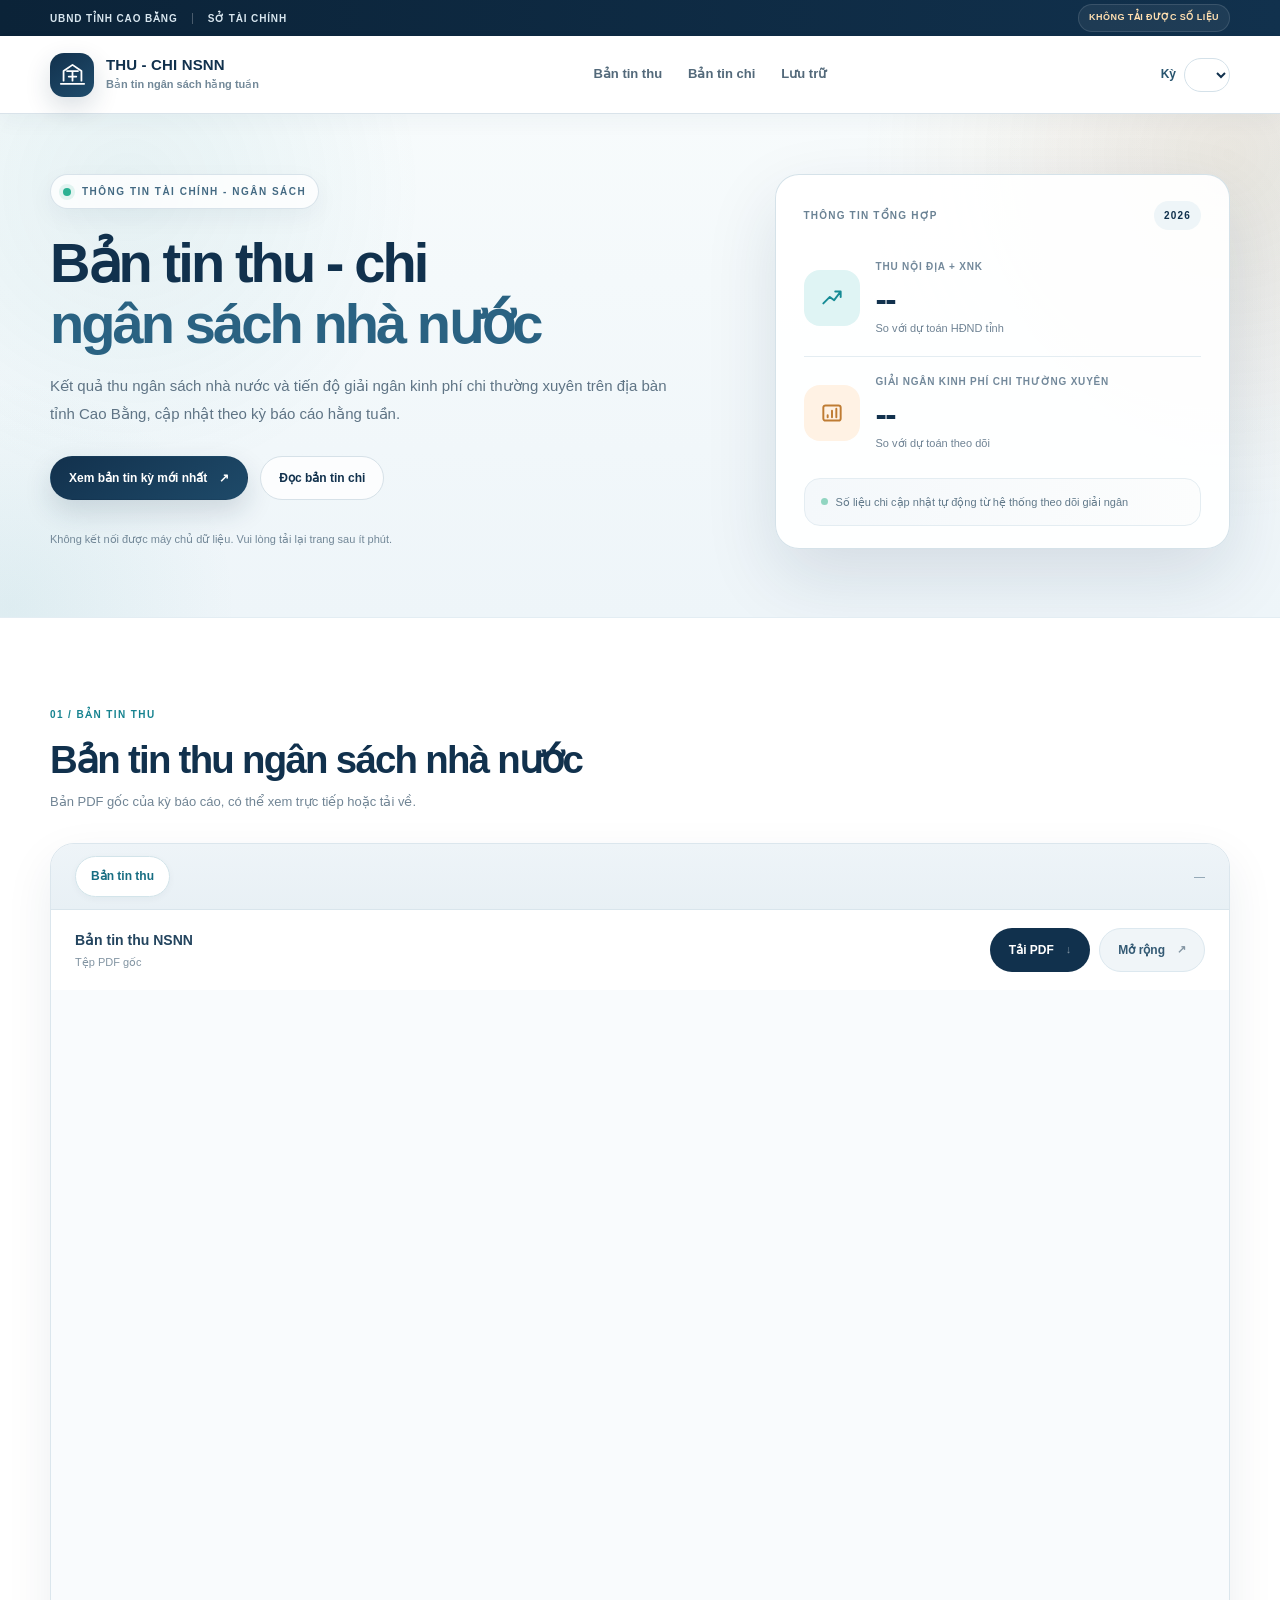
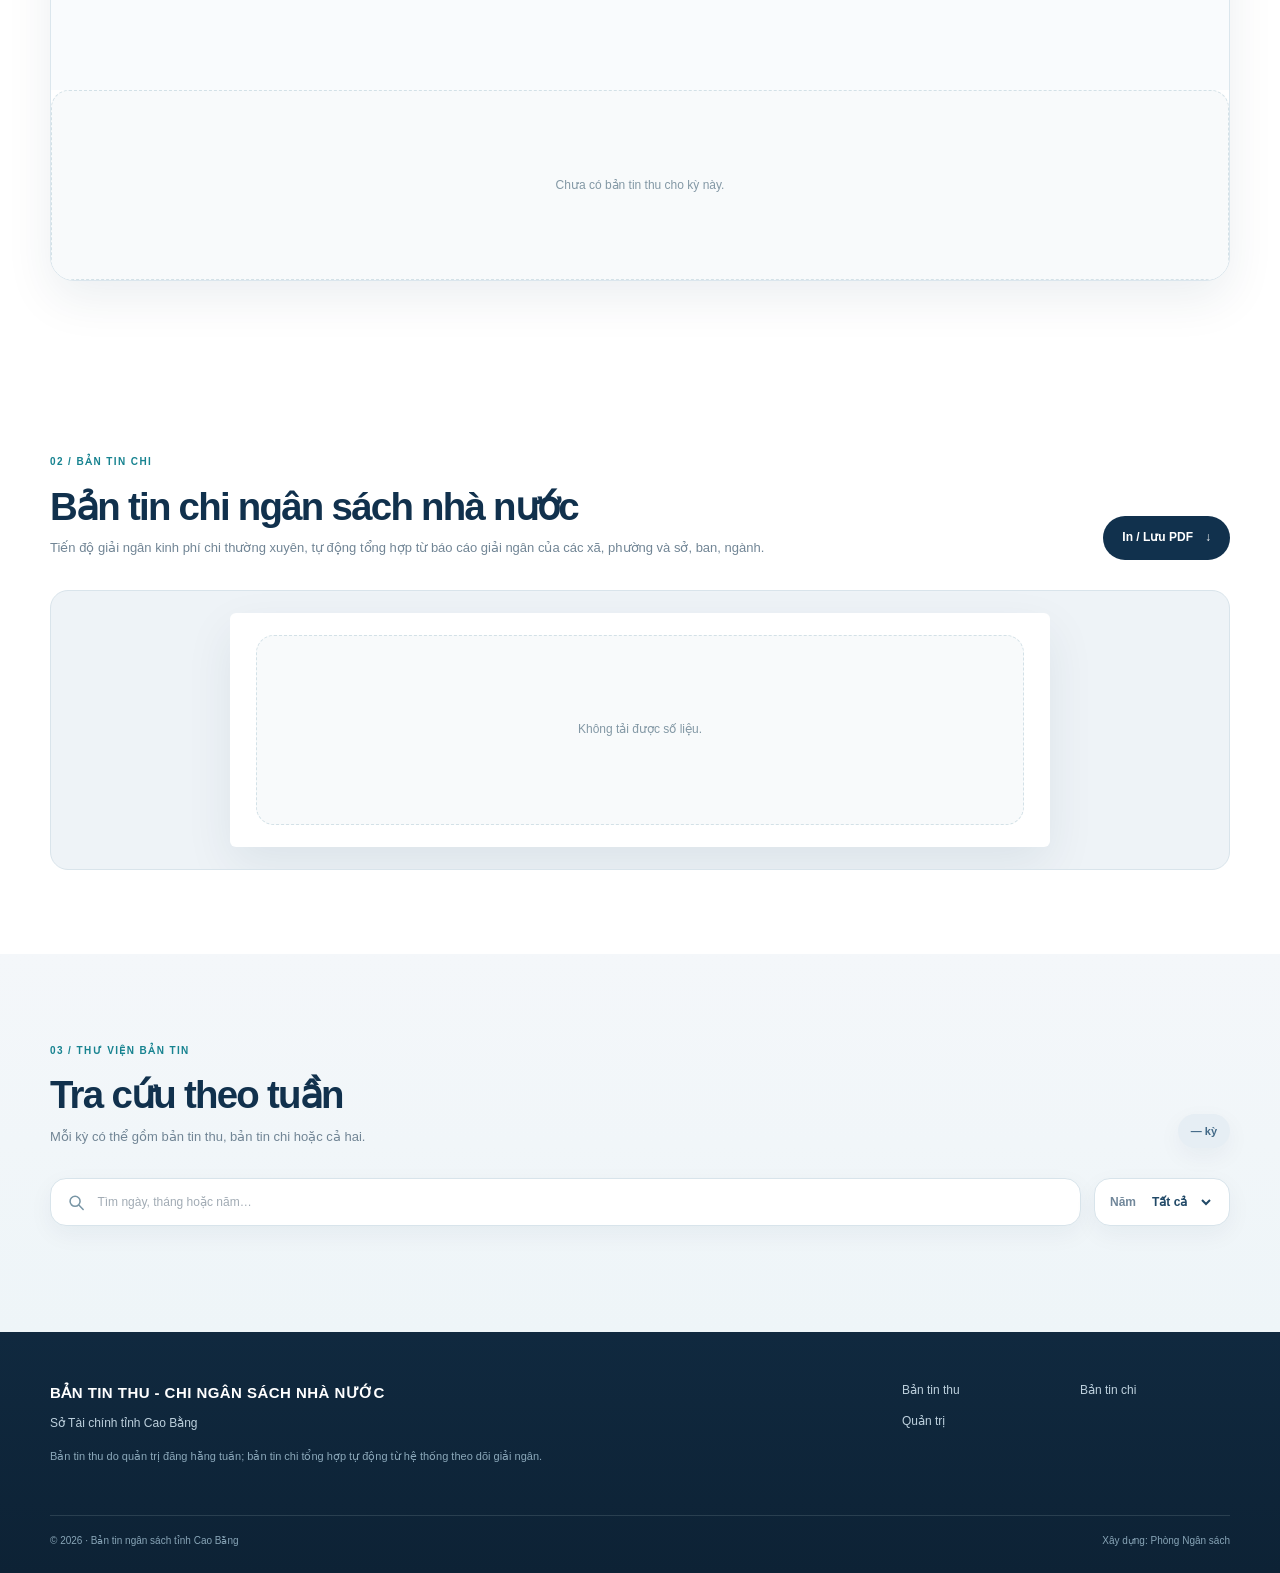
<file: index.html>
<!doctype html>
<html lang="vi">
<head>
  <meta charset="utf-8">
  <meta name="viewport" content="width=device-width,initial-scale=1">
  <meta name="color-scheme" content="light">
  <meta name="theme-color" content="#142f49">
  <meta name="description" content="Bản tin thu và chi ngân sách nhà nước tỉnh Cao Bằng - cập nhật hằng tuần.">
  <title>Bản tin Thu - Chi NSNN | Cao Bằng</title>
  <link rel="icon" type="image/svg+xml" href="favicon.svg">
  <link rel="stylesheet" href="style.css">
  <link rel="stylesheet" href="extra.css?v=20261101b">
  <script src="config.js?v=20261101b"></script>
  <script src="app.js?v=20261101b" defer></script>
</head>
<body>
  <a class="skip-link" href="#main">Bỏ qua điều hướng</a>
  <div class="institutional">
    <div class="wrap institutional-inner">
      <div>UBND TỈNH CAO BẰNG <span class="ins-divider"></span> SỞ TÀI CHÍNH</div>
      <div class="trial-mark" id="sync-mark">ĐANG TẢI SỐ LIỆU…</div>
    </div>
  </div>
  <header class="nav-header">
    <div class="wrap nav-main">
      <a class="identity" href="#dau-trang" aria-label="Trang chủ - Bản tin thu chi NSNN">
        <span class="identity-icon" aria-hidden="true">
          <svg viewBox="0 0 48 48" fill="none"><path d="M7 37.5h34M11 33V19l13-9 13 9v14M16 19h16M18.5 27h11M24 19v14" stroke="currentColor" stroke-linecap="round" stroke-linejoin="round" stroke-width="2.6"/></svg>
        </span>
        <span><strong>THU - CHI NSNN</strong><small>Bản tin ngân sách hằng tuần</small></span>
      </a>
      <nav class="nav-menu" aria-label="Điều hướng chính">
        <a href="#ban-tin-thu">Bản tin thu</a>
        <a href="#ban-tin-chi">Bản tin chi</a>
        <a href="#thu-vien">Lưu trữ</a>
      </nav>
      <label class="nav-period">Kỳ <select id="period" aria-label="Chọn kỳ báo cáo"></select></label>
    </div>
  </header>

  <main id="main">
    <section class="hero" id="dau-trang">
      <div class="wrap hero-layout">
        <div class="hero-content">
          <div class="hero-overline"><span class="status-light"></span> THÔNG TIN TÀI CHÍNH - NGÂN SÁCH</div>
          <h1>Bản tin thu - chi<br><span>ngân sách nhà nước</span></h1>
          <p>Kết quả thu ngân sách nhà nước và tiến độ giải ngân kinh phí chi thường xuyên trên địa bàn tỉnh Cao Bằng, cập nhật theo kỳ báo cáo hằng tuần.</p>
          <div class="hero-actions">
            <a href="#ban-tin-thu" class="button button-white">Xem bản tin kỳ mới nhất <span aria-hidden="true">↗</span></a>
            <a href="#ban-tin-chi" class="button button-outline-light">Đọc bản tin chi</a>
          </div>
          <div class="hero-foot" id="hero-date">Đang tải thông tin các kỳ báo cáo…</div>
        </div>
        <div class="hero-side" aria-label="Hai nhóm nội dung của bản tin">
          <div class="hero-side-head"><span>THÔNG TIN TỔNG HỢP</span><span id="hero-year">2026</span></div>
          <div class="hero-stat">
            <div class="hero-icon hero-icon-green"><svg viewBox="0 0 24 24" fill="none" stroke="currentColor" stroke-width="1.8"><path d="m4 17 6-6 4 3 6-8M15 6h5v5" stroke-linecap="round" stroke-linejoin="round"/></svg></div>
            <div class="hero-stat-text"><small>THU NỘI ĐỊA + XNK</small><strong id="hero-income">--</strong><span>So với dự toán HĐND tỉnh</span></div>
          </div>
          <div class="hero-divider"></div>
          <div class="hero-stat">
            <div class="hero-icon hero-icon-gold"><svg viewBox="0 0 24 24" fill="none" stroke="currentColor" stroke-width="1.8"><rect x="4" y="5" width="16" height="14" rx="2"/><path d="M8 14v2m4-6v6m4-8v8" stroke-linecap="round"/></svg></div>
            <div class="hero-stat-text"><small>GIẢI NGÂN KINH PHÍ CHI THƯỜNG XUYÊN</small><strong id="hero-expense">--</strong><span>So với dự toán theo dõi</span></div>
          </div>
          <div class="hero-ribbon"><span></span> Số liệu chi cập nhật tự động từ hệ thống theo dõi giải ngân</div>
        </div>
      </div>
    </section>

    <section class="documents section" id="ban-tin-thu">
      <div class="wrap">
        <div class="section-head"><div><span class="section-kicker">01 / BẢN TIN THU</span><h2>Bản tin thu ngân sách nhà nước</h2><p>Bản PDF gốc của kỳ báo cáo, có thể xem trực tiếp hoặc tải về.</p></div></div>
        <div class="viewer-shell">
          <div class="viewer-bar"><div class="viewer-tabs"><span class="viewer-tab active">Bản tin thu</span></div><span class="viewer-date" id="viewer-date">—</span></div>
          <div class="viewer-body">
            <div class="viewer-title-line"><div><strong id="viewer-title">Bản tin thu NSNN</strong><span id="viewer-subtitle">Tệp PDF gốc</span></div>
              <div class="viewer-controls"><a id="download-pdf" href="#" class="button button-download" target="_blank" rel="noopener">Tải PDF <span aria-hidden="true">↓</span></a><a id="open-pdf" href="#" target="_blank" rel="noopener" class="button button-open">Mở rộng <span aria-hidden="true">↗</span></a></div></div>
            <iframe id="pdf-frame" title="Xem bản tin thu NSNN" loading="lazy" allow="autoplay"></iframe>
            <div class="document-empty" id="thu-empty" hidden>Chưa có bản tin thu cho kỳ này.</div>
          </div>
        </div>
      </div>
    </section>

    <section class="documents section" id="ban-tin-chi">
      <div class="wrap">
        <div class="section-head"><div><span class="section-kicker">02 / BẢN TIN CHI</span><h2>Bản tin chi ngân sách nhà nước</h2><p>Tiến độ giải ngân kinh phí chi thường xuyên, tự động tổng hợp từ báo cáo giải ngân của các xã, phường và sở, ban, ngành.</p></div>
          <div class="viewer-controls"><button type="button" class="button button-download" id="print-chi">In / Lưu PDF <span aria-hidden="true">↓</span></button></div></div>
        <div class="bulletin-shell"><div id="chi-bulletin" class="bulletin"><p class="muted">Đang tải số liệu chi…</p></div></div>
      </div>
    </section>

    <section class="archive section" id="thu-vien">
      <div class="wrap">
        <div class="section-head"><div><span class="section-kicker">03 / THƯ VIỆN BẢN TIN</span><h2>Tra cứu theo tuần</h2><p>Mỗi kỳ có thể gồm bản tin thu, bản tin chi hoặc cả hai.</p></div><span class="archive-counter" id="archive-counter">— kỳ</span></div>
        <div class="filters"><label class="filter-search"><svg viewBox="0 0 24 24" fill="none" stroke="currentColor" stroke-width="2" aria-hidden="true"><circle cx="10.5" cy="10.5" r="6.5"/><path d="m16 16 5 5" stroke-linecap="round"/></svg><input id="search" type="search" autocomplete="off" placeholder="Tìm ngày, tháng hoặc năm…"><span class="sr-only">Tìm kiếm bản tin</span></label><label class="filter-select">Năm <select id="year" aria-label="Năm báo cáo"><option value="all">Tất cả</option></select></label></div>
        <div id="archive-list" class="archive-list"></div>
        <p id="no-match" class="no-match" hidden>Không tìm thấy kỳ báo cáo phù hợp.</p>
      </div>
    </section>
  </main>

  <footer class="footer">
    <div class="wrap footer-top"><div><div class="footer-title">BẢN TIN THU - CHI NGÂN SÁCH NHÀ NƯỚC</div><div>Sở Tài chính tỉnh Cao Bằng</div><p>Bản tin thu do quản trị đăng hằng tuần; bản tin chi tổng hợp tự động từ hệ thống theo dõi giải ngân.</p></div><div class="footer-navigation"><a href="#ban-tin-thu">Bản tin thu</a><a href="#ban-tin-chi">Bản tin chi</a><a href="admin.html">Quản trị</a></div></div>
    <div class="wrap footer-bottom"><span>© <span id="footer-year">2026</span> · Bản tin ngân sách tỉnh Cao Bằng</span><span>Xây dựng: Phòng Ngân sách</span></div>
  </footer>
</body>
</html>
</file>
<file: style.css>
:root {
  color-scheme: light;
  --navy: #11314d;
  --navy-dark: #0b2338;
  --navy-soft: #234d6c;
  --teal: #1a8892;
  --teal-soft: #dff4f4;
  --gold: #d49349;
  --gold-soft: #fff2e4;
  --text: #264357;
  --muted: #62788a;
  --muted-soft: #8da0ae;
  --line: #d9e4eb;
  --shadow-sm: 0 8px 24px rgba(17, 49, 77, 0.05);
  --shadow-md: 0 18px 48px rgba(16, 45, 71, 0.08);
  --shadow-lg: 0 28px 72px rgba(16, 45, 71, 0.12);
}
* { box-sizing: border-box; }
html { scroll-behavior: smooth; scroll-padding-top: 92px; }
body {
  margin: 0;
  background: linear-gradient(180deg, #f7fafc 0%, #f4f7fa 380px, #ffffff 381px, #ffffff 100%);
  color: var(--text);
  font: 14px/1.7 "Segoe UI", Arial, sans-serif;
}
a { color: inherit; text-decoration: none; }
a:hover { color: var(--teal); }
button, input, select { font: inherit; }
button { cursor: pointer; }
button:disabled { cursor: not-allowed; opacity: .5; }
img { display: block; max-width: 100%; }
h1, h2, h3, p { margin-top: 0; }
button:focus-visible, a:focus-visible, input:focus-visible, select:focus-visible { outline: 3px solid #7ec0ea; outline-offset: 3px; }
.wrap { width: min(1180px, calc(100% - 56px)); margin: 0 auto; }
.skip-link { position: absolute; left: 12px; top: -100px; padding: 10px 14px; background: #fff; z-index: 100; border-radius: 8px; }
.skip-link:focus { top: 10px; }
.sr-only { position: absolute; width: 1px; height: 1px; overflow: hidden; clip: rect(0,0,0,0); white-space: nowrap; }
.muted { color: var(--muted); font-size: 12px; }
.muted-caption { color: var(--muted-soft); font-size: 12px; white-space: nowrap; }

.institutional { background: linear-gradient(90deg, var(--navy-dark), var(--navy)); color: #d8e6ef; }
.institutional-inner { min-height: 36px; display: flex; justify-content: space-between; align-items: center; gap: 15px; font-size: 10px; font-weight: 760; letter-spacing: .085em; }
.ins-divider { display: inline-block; width: 1px; height: 11px; margin: 0 11px; background: rgba(255,255,255,.25); vertical-align: middle; }
.trial-mark { font-size: 9px; color: #ffdfb0; letter-spacing: .05em; padding: 5px 10px; border: 1px solid rgba(255,255,255,.12); border-radius: 999px; background: rgba(255,255,255,.06); }
.nav-header { height: 78px; background: rgba(255,255,255,.92); border-bottom: 1px solid rgba(201,216,225,.7); backdrop-filter: blur(14px); position: sticky; top: 0; z-index: 30; box-shadow: 0 8px 20px rgba(17,49,77,.04); }
.nav-main { height: 100%; display: flex; justify-content: space-between; align-items: center; gap: 28px; }
.identity { display: flex; align-items: center; gap: 12px; min-width: 0; }
.identity-icon { width: 44px; height: 44px; flex: 0 0 auto; display: grid; place-items: center; background: linear-gradient(145deg, #12314d, #1f4c6c); color: #fff; border-radius: 14px; box-shadow: 0 10px 26px rgba(17,49,77,.16); }
.identity-icon svg { width: 33px; height: 33px; }
.identity span:last-child { display: flex; flex-direction: column; gap: 1px; }
.identity strong { font-weight: 850; color: var(--navy); letter-spacing: .01em; line-height: 1.2; font-size: 15px; }
.identity small { color: #728898; font-size: 11px; font-weight: 560; }
.nav-menu { display: flex; align-items: center; gap: 26px; color: #53697a; font-size: 13px; font-weight: 700; }
.nav-menu a { position: relative; transition: color .17s; }
.nav-menu a::after { content: ""; position: absolute; left: 0; right: 0; bottom: -10px; height: 2px; border-radius: 999px; background: transparent; transition: background .17s; }
.nav-menu a:hover::after { background: var(--teal); }
.nav-pill { border: 1px solid #d4e1e9; border-radius: 999px; padding: 10px 16px; font-weight: 760; font-size: 12px; white-space: nowrap; color: #29556f; background: #fff; box-shadow: var(--shadow-sm); }
.nav-pill span { color: var(--teal); margin-left: 8px; }
.nav-pill:hover { background: #f3fafb; }

.hero { position: relative; overflow: hidden; background: radial-gradient(circle at 10% 15%, rgba(26,136,146,.08), transparent 24%), radial-gradient(circle at 96% 8%, rgba(212,147,73,.12), transparent 28%), linear-gradient(180deg, #f7fbfc 0%, #eef5f9 100%); border-bottom: 1px solid #e3edf3; }
.hero::before, .hero::after { content: ""; position: absolute; border-radius: 50%; pointer-events: none; }
.hero::before { width: 620px; height: 620px; right: -300px; top: -250px; background: radial-gradient(circle, rgba(17,49,77,.05), rgba(17,49,77,0) 68%); }
.hero::after { width: 460px; height: 460px; left: -220px; bottom: -220px; background: radial-gradient(circle, rgba(26,136,146,.08), rgba(26,136,146,0) 70%); }
.hero-layout { display: grid; grid-template-columns: 1.2fr .82fr; gap: 58px; align-items: center; min-height: 460px; padding-top: 60px; padding-bottom: 68px; position: relative; }
.hero-content { position: relative; z-index: 1; }
.hero-overline { display: inline-flex; gap: 11px; align-items: center; font-size: 10px; color: #446a83; letter-spacing: .15em; font-weight: 840; padding: 8px 12px; background: rgba(255,255,255,.78); border: 1px solid rgba(201,216,225,.7); border-radius: 999px; box-shadow: var(--shadow-sm); }
.status-light { display: inline-block; width: 8px; height: 8px; border-radius: 50%; background: #2bb192; box-shadow: 0 0 0 4px rgba(43,177,146,.12); }
.hero h1 { color: var(--navy); font-size: clamp(38px, 4.45vw, 56px); letter-spacing: -.052em; line-height: 1.08; margin: 24px 0 18px; font-weight: 860; max-width: 700px; }
.hero h1 span { color: #2a6282; }
.hero-content p { font-size: 15px; line-height: 1.88; color: #5f7485; max-width: 620px; margin-bottom: 28px; }
.hero-actions { display: flex; align-items: center; flex-wrap: wrap; gap: 12px; }
.button { border: 1px solid transparent; border-radius: 999px; padding: 12px 18px; min-height: 44px; font-size: 12px; font-weight: 810; line-height: 1.2; display: inline-flex; justify-content: center; align-items: center; gap: 12px; transition: transform .16s ease, background .16s ease, box-shadow .16s ease; }
.button:hover { transform: translateY(-1px); }
.button-white { background: linear-gradient(145deg, #12314d, #1e4a69); color: #fff; box-shadow: 0 12px 28px rgba(17,49,77,.16); }
.button-white:hover { background: linear-gradient(145deg, #0f2a42, #1a425f); color: #fff; }
.button-outline-light { border-color: #d6e1e8; color: var(--navy); background: rgba(255,255,255,.82); }
.button-outline-light:hover { background: #fff; color: var(--navy); }
.hero-foot { color: #738898; font-size: 11px; margin-top: 30px; }
.hero-side { position: relative; z-index: 1; background: rgba(255,255,255,.92); border: 1px solid rgba(210,224,232,.92); border-radius: 24px; padding: 26px 28px 22px; box-shadow: var(--shadow-lg); }
.hero-side-head { display: flex; justify-content: space-between; align-items: center; color: #6a8294; font-size: 10px; font-weight: 820; letter-spacing: .12em; padding-bottom: 18px; }
.hero-side-head span:last-child { color: var(--navy); padding: 6px 10px; border-radius: 999px; background: #eef5f8; }
.hero-stat { display: grid; grid-template-columns: 56px 1fr; gap: 16px; align-items: center; padding: 10px 0 17px; }
.hero-icon { flex-shrink: 0; display: grid; place-items: center; width: 56px; height: 56px; border-radius: 16px; }
.hero-icon svg { width: 26px; height: 26px; }
.hero-icon-green { color: #168b95; background: var(--teal-soft); }
.hero-icon-gold { color: #bf7c33; background: var(--gold-soft); }
.hero-stat-text { display: flex; flex-direction: column; }
.hero-stat-text small { letter-spacing: .08em; color: #73899b; font-size: 10px; font-weight: 820; }
.hero-stat-text strong { color: var(--navy); font-size: 34px; line-height: 1.18; font-weight: 860; letter-spacing: -.05em; margin-top: 4px; }
.hero-stat-text span { color: #6f8394; font-size: 11px; }
.hero-divider { height: 1px; background: #e4edf2; margin: 1px 0 6px; }
.hero-ribbon { margin-top: 8px; padding: 14px 16px; border-radius: 16px; background: linear-gradient(90deg, #f4f8fb, #fcfdfd); border: 1px solid #e4edf2; font-size: 11px; color: #61798a; display: flex; align-items: center; gap: 8px; }
.hero-ribbon span { width: 7px; height: 7px; border-radius: 50%; background: #91d5c1; }

.section { padding: 84px 0; }
.section-head { display: flex; align-items: end; justify-content: space-between; gap: 24px; margin-bottom: 30px; }
.section-kicker { color: #178390; letter-spacing: .14em; font-size: 10px; font-weight: 860; }
h2 { color: var(--navy); font-size: clamp(30px, 3vw, 40px); line-height: 1.16; font-weight: 850; letter-spacing: -.045em; margin: 12px 0 8px; }
.section-head p { color: #718595; font-size: 13px; line-height: 1.72; margin: 0; max-width: 720px; }
.date-stamp { border: 1px solid var(--line); background: linear-gradient(180deg, #ffffff, #f5f9fb); border-radius: 18px; padding: 14px 18px; text-align: right; display: flex; flex-direction: column; box-shadow: var(--shadow-sm); }
.date-stamp span { font-size: 9px; font-weight: 850; color: #73909e; letter-spacing: .14em; }
.date-stamp strong { font-size: 18px; font-weight: 840; color: #274b65; }
.date-stamp small { font-size: 10px; color: #6a8995; }
.finance-grid { display: grid; grid-template-columns: repeat(2, minmax(0,1fr)); gap: 22px; }
.finance-card { border: 1px solid var(--line); border-radius: 24px; background: linear-gradient(180deg, #ffffff 0%, #fcfdfd 100%); box-shadow: var(--shadow-md); padding: 28px 28px 0; min-width: 0; position: relative; overflow: hidden; }
.finance-card::before { content: ""; position: absolute; inset: 0 auto auto 0; width: 100%; height: 5px; background: linear-gradient(90deg, #1a8892, #57b1b8); }
.finance-expense::before { background: linear-gradient(90deg, #d49349, #ecb272); }
.finance-card::after { content: ""; position: absolute; width: 180px; height: 180px; right: -70px; top: -85px; border-radius: 50%; background: radial-gradient(circle, rgba(17,49,77,.06), rgba(17,49,77,0) 68%); }
.card-header { display: flex; justify-content: space-between; gap: 20px; align-items: start; position: relative; z-index: 1; }
.card-kicker { color: #3b7785; font-size: 11px; font-weight: 850; letter-spacing: .08em; display: inline-flex; align-items: center; gap: 8px; }
.card-kicker i { width: 8px; height: 8px; border-radius: 50%; background: var(--teal); }
.finance-expense .card-kicker { color: #aa743c; }
.finance-expense .card-kicker i { background: var(--gold); }
.card-header h3 { font-size: 18px; letter-spacing: -.012em; font-weight: 800; margin: 10px 0 0; line-height: 1.4; color: #1d3b54; max-width: 420px; }
.card-number { font-family: Georgia, serif; font-size: 40px; color: #dce5ea; font-weight: 600; line-height: 1; }
.metric-main { display: flex; align-items: baseline; gap: 10px; margin: 28px 0 26px; position: relative; z-index: 1; }
.metric-main strong { color: #18364f; font-size: clamp(39px, 4.3vw, 54px); line-height: 1.06; font-weight: 860; letter-spacing: -.07em; }
.metric-main span { color: #7f92a1; font-weight: 700; font-size: 13px; }
.performance { display: flex; align-items: baseline; justify-content: space-between; gap: 14px; font-size: 12px; color: #6f8596; }
.performance b { font-size: 19px; color: var(--teal); }
.finance-expense .performance b { color: #b6742b; }
.progress-track { height: 10px; border-radius: 999px; overflow: hidden; background: #e8f1f3; margin: 11px 0 8px; }
.finance-expense .progress-track { background: #f5eee6; }
.progress-fill { height: 100%; border-radius: inherit; width: 0; background: linear-gradient(90deg, #1697a0, #50bfb8); transition: width .45s ease; }
.finance-expense .progress-fill { background: linear-gradient(90deg, #d58b3e, #e9af68); }
.target-info { color: #7f90a0; font-size: 11px; }
.sub-metrics { display: grid; grid-template-columns: repeat(3,minmax(0,1fr)); gap: 14px; border-top: 1px solid #e6edf2; padding: 22px 0 24px; margin-top: 23px; }
.sub-metric { min-width: 0; background: #f8fbfd; border: 1px solid #ebf1f4; border-radius: 16px; padding: 14px 14px 13px; }
.sub-metric strong { color: #21435b; font-size: clamp(15px,1.7vw,19px); line-height: 1.25; display: block; white-space: nowrap; letter-spacing: -.027em; }
.sub-metric span { color: #8193a1; font-size: 10px; display: block; margin-top: 6px; line-height: 1.5; }
.card-bottom { background: #f8fbfd; border-top: 1px solid #e7edf2; margin: 0 -28px; padding: 14px 28px; display: flex; justify-content: space-between; align-items: center; gap: 20px; color: #7f94a2; font-size: 11px; }
.text-button { padding: 0; border: 0; background: transparent; font-size: 12px; font-weight: 830; color: var(--teal); white-space: nowrap; }
.finance-expense .text-button { color: #aa6b2a; }
.text-button:hover { text-decoration: underline; }
.scope-alert { padding: 15px 18px; background: linear-gradient(180deg, #f8fbfd, #f3f8fb); border: 1px solid #e1eaf0; border-radius: 18px; margin: 22px 0 0; color: #6b7e8b; font-size: 11px; line-height: 1.78; display: flex; align-items: flex-start; gap: 12px; }
.scope-alert svg { height: 18px; width: 18px; min-width: 18px; color: #6a8da3; margin-top: 2px; }
.scope-alert strong { color: #49687d; }

.analysis { background: linear-gradient(180deg, #f4f7fa 0%, #f8fbfd 100%); }
.insight-grid { display: grid; grid-template-columns: repeat(2,minmax(0,1fr)); gap: 22px; }
.insight-card { border: 1px solid #dfe8ee; background: #fff; border-radius: 24px; min-height: 340px; padding: 26px 28px 28px; box-shadow: var(--shadow-md); }
.pill { display: inline-block; border-radius: 999px; padding: 5px 11px; font-weight: 820; letter-spacing: .07em; font-size: 9px; }
.pill-income { color: #167986; background: #e9f7f6; }
.pill-expense { color: #a66a33; background: #fcf3e9; }
.insight-heading h3 { color: #203e55; font-size: 18px; margin: 14px 0 5px; letter-spacing: -.022em; }
.insight-heading p { color: #8494a0; font-size: 11px; margin: 0; }
.insight-content { margin-top: 26px; }
.mix-label { display: flex; justify-content: space-between; gap: 13px; align-items: baseline; font-size: 12px; margin-bottom: 12px; }
.mix-label strong { font-size: 14px; color: #214057; }
.mix-bar { width: 100%; background: #e9eef2; border-radius: 999px; height: 22px; overflow: hidden; display: flex; }
.mix-domestic { background: linear-gradient(90deg, #187a85, #2096a1); }
.mix-customs { background: linear-gradient(90deg, #4e93be, #75b2d8); }
.legend-items { display: flex; justify-content: space-between; gap: 16px; margin-top: 20px; }
.legend-item { display: flex; gap: 10px; align-items: flex-start; min-width: 0; }
.legend-dot { border-radius: 4px; flex-shrink: 0; width: 10px; height: 10px; margin-top: 5px; }
.legend-dot.local { background: #1d8c99; }
.legend-dot.customs { background: #529cc6; }
.legend-item small { color: #7e8fa0; display: block; font-size: 10px; }
.legend-item strong { display: block; color: #244458; font-size: 15px; }
.chart-footnote { color: #8799a7; font-size: 11px; border-top: 1px solid #e9eef1; margin: 28px 0 0; padding-top: 14px; }
.source-bars { display: flex; flex-direction: column; gap: 14px; margin-top: -4px; }
.source-row { display: grid; grid-template-columns: minmax(170px,1fr) minmax(100px,1fr) 51px; align-items: center; gap: 12px; }
.source-label { color: #60798b; font-size: 11px; line-height: 1.35; }
.source-track { width: 100%; background: #f5eee7; height: 10px; border-radius: 999px; overflow: hidden; }
.source-track span { display: block; height: 100%; border-radius: inherit; background: linear-gradient(90deg, #e3a25d, #efbd83); }
.source-track span.low { background: linear-gradient(90deg, #c96d45, #e28b5a); }
.source-row strong { color: #8b5b2f; text-align: right; font-size: 11px; }

.documents { background: #fff; }
.document-grid { display: grid; grid-template-columns: repeat(2,minmax(0,1fr)); gap: 20px; margin-bottom: 28px; }
.document-card { min-width: 0; background: #fbfcfd; border: 1px solid #dfe8ee; border-radius: 22px; overflow: hidden; display: flex; transition: box-shadow .15s ease, transform .15s ease; box-shadow: var(--shadow-sm); }
.document-card:hover { box-shadow: var(--shadow-md); transform: translateY(-2px); }
.document-cover { width: 170px; flex-shrink: 0; background: linear-gradient(180deg, #edf3f7, #f7fafc); display: grid; place-items: center; padding: 18px; min-height: 200px; }
.document-cover img { height: 170px; width: 118px; object-fit: contain; box-shadow: 0 10px 22px rgba(21,48,65,.15); background: #fff; border-radius: 6px; }
.document-copy { display: flex; flex: 1; flex-direction: column; align-items: start; padding: 22px 20px; min-width: 0; }
.document-copy .pill { margin-bottom: 11px; }
.document-copy h3 { font-size: 16px; font-weight: 820; line-height: 1.45; margin: 0 0 10px; color: #24445d; }
.document-copy p { font-size: 11px; color: #8496a3; line-height: 1.62; margin: 0 0 16px; }
.document-actions { display: flex; gap: 12px; flex-wrap: wrap; margin-top: auto; }
.document-actions button { background: transparent; color: #157b8e; padding: 0; border: none; font-size: 11px; font-weight: 820; }
.document-actions a { font-size: 11px; color: #607f92; font-weight: 800; }
.document-empty { background: #f8fafb; border: 1px dashed #d3e1e7; min-height: 190px; padding: 30px; display: grid; place-items: center; color: #8398a5; text-align: center; font-size: 12px; border-radius: 18px; }
.viewer-shell { border: 1px solid #dbe6ed; border-radius: 24px; overflow: hidden; box-shadow: var(--shadow-md); background: #f6f9fa; }
.viewer-bar { display: flex; justify-content: space-between; align-items: center; gap: 15px; padding: 0 24px; min-height: 66px; background: linear-gradient(180deg, #eef4f8, #e8f0f5); border-bottom: 1px solid #d9e5ec; }
.viewer-tabs { display: flex; gap: 8px; align-items: center; }
.viewer-tab { background: transparent; border: 1px solid transparent; color: #657f90; padding: 9px 15px; border-radius: 999px; font-size: 12px; font-weight: 800; }
.viewer-tab:hover { background: #f5fafb; }
.viewer-tab.active { background: #fff; border-color: #d3e4ea; color: #176d82; box-shadow: 0 2px 7px rgba(12,55,81,.04); }
.viewer-date { font-size: 11px; color: #7a91a2; }
.viewer-body { background: #fff; }
.viewer-title-line { display: flex; justify-content: space-between; align-items: center; gap: 20px; padding: 18px 24px; }
.viewer-title-line > div:first-child { display: flex; flex-direction: column; }
.viewer-title-line strong { color: #23445e; font-size: 14px; }
.viewer-title-line span { font-size: 11px; color: #8294a2; }
.viewer-controls { display: flex; align-items: center; gap: 9px; }
.button-download { background: var(--navy); color: #fff; }
.button-download:hover { color: #fff; background: #2b5470; }
.button-open { background: #f0f5f8; color: #345a74; border-color: #dce8ef; }
.button-open:hover { color: var(--navy); background: #e3f0f5; }
#pdf-frame { display: block; width: 100%; border: 0; height: 700px; background: #f9fbfd; }
.pdf-help { text-align: center; font-size: 11px; color: #8294a0; padding: 12px; border-top: 1px solid #e3ebef; }
.pdf-help a { color: #187998; font-weight: 800; }

.archive { background: linear-gradient(180deg, #f4f7fa 0%, #eef5f8 100%); }
.archive-counter { font-size: 11px; color: #426987; padding: 8px 13px; background: #e6eef4; border-radius: 999px; font-weight: 820; white-space: nowrap; box-shadow: var(--shadow-sm); }
.filters { display: flex; align-items: center; gap: 13px; margin-bottom: 22px; }
.filter-search { flex: 1; display: flex; align-items: center; gap: 10px; padding: 0 16px; border-radius: 16px; background: #fff; border: 1px solid #d8e4eb; min-height: 48px; box-shadow: var(--shadow-sm); }
.filter-search svg { color: #7895a5; width: 19px; height: 19px; }
.filter-search input { width: 100%; min-width: 0; border: 0; outline: 0; font-size: 12px; color: #233f55; background: transparent; }
.filter-search input::placeholder { color: #a1abb4; }
.filter-select { background: #fff; border: 1px solid #d8e4eb; border-radius: 16px; padding: 0 15px; min-height: 48px; display: flex; align-items: center; gap: 12px; color: #71879a; font-weight: 720; font-size: 12px; box-shadow: var(--shadow-sm); }
.filter-select select { border: 0; color: #214967; background: transparent; font-weight: 790; padding-right: 10px; }
.archive-list { display: flex; flex-direction: column; gap: 14px; }
.archive-item { background: #fff; border: 1px solid #dfe8ed; border-radius: 20px; display: grid; grid-template-columns: 190px minmax(0,1fr) auto; gap: 20px; align-items: center; padding: 18px 22px; box-shadow: var(--shadow-sm); }
.archive-time { display: flex; flex-direction: column; border-right: 1px solid #e8eef2; padding-right: 4px; }
.archive-time small { color: #7e91a1; font-weight: 850; font-size: 10px; letter-spacing: .08em; }
.archive-time strong { color: #234862; font-size: 19px; line-height: 1.35; }
.archive-desc { min-width: 0; }
.archive-desc h3 { font-size: 14px; color: #224158; font-weight: 820; margin: 0 0 4px; }
.archive-desc p { color: #8697a3; margin: 0; font-size: 11px; }
.archive-actions { display: flex; flex-wrap: wrap; gap: 8px; justify-content: flex-end; }
.archive-action { border: 1px solid #dce7ee; background: #f8fbfc; color: #315b74; border-radius: 999px; padding: 8px 12px; font-size: 11px; font-weight: 800; white-space: nowrap; }
.archive-action:hover { color: #0b798b; background: #eff8f9; }
.archive-action.chi { color: #98602d; }
.archive-action.chi:hover { color: #98602d; background: #fff7eb; }
.no-match { color: #738a9d; text-align: center; padding: 35px; background: #fff; border: 1px solid #dfe8ed; border-radius: 18px; }

.footer { background: linear-gradient(180deg, #10293f, #0d2235); color: #bdd0dd; }
.footer-top { padding: 48px 0 38px; display: flex; align-items: flex-start; justify-content: space-between; gap: 45px; font-size: 12px; }
.footer-title { font-size: 15px; font-weight: 850; color: #fff; letter-spacing: .03em; margin-bottom: 7px; }
.footer-top p { font-size: 11px; color: #8ba8ba; margin-top: 14px; max-width: 620px; line-height: 1.72; }
.footer-navigation { display: grid; grid-template-columns: repeat(2,minmax(150px,auto)); gap: 10px 28px; font-size: 12px; }
.footer-navigation a:hover { color: #fff; }
.footer-bottom { padding: 16px 0 24px; border-top: 1px solid rgba(236,249,255,.12); display: flex; justify-content: space-between; gap: 20px; color: #88a5b7; font-size: 10px; }

@media (max-width: 1030px) {
  .nav-menu { gap: 16px; }
  .hero-layout { gap: 32px; }
  .source-row { grid-template-columns: minmax(135px,1.1fr) minmax(90px,.9fr) 45px; gap: 9px; }
  .document-cover { width: 138px; }
  .document-cover img { width: 100px; }
  .archive-item { grid-template-columns: 150px minmax(0,1fr) auto; }
}
@media (max-width: 790px) {
  html { scroll-padding-top: 70px; }
  .wrap { width: min(100% - 32px,1180px); }
  .nav-header { height: 68px; }
  .nav-menu { display: none; }
  .hero-layout { grid-template-columns: 1fr; gap: 30px; padding-top: 46px; padding-bottom: 50px; min-height: auto; }
  .hero-side { max-width: 650px; }
  .finance-grid, .insight-grid, .document-grid { grid-template-columns: 1fr; }
  .archive-item { grid-template-columns: 155px minmax(0,1fr); }
  .archive-actions { grid-column: 2; justify-content: flex-start; }
}
@media (max-width: 520px) {
  .institutional-inner { min-height: 31px; font-size: 9px; }
  .ins-divider { margin: 0 5px; }
  .trial-mark { font-size: 8px; text-align: right; max-width: 140px; line-height: 1.3; padding: 4px 8px; }
  .identity-icon { width: 36px; height: 36px; border-radius: 12px; }
  .identity-icon svg { width: 27px; height: 27px; }
  .identity { gap: 8px; }
  .identity strong { font-size: 12px; }
  .identity small { font-size: 9px; }
  .nav-pill { padding: 9px 11px; font-size: 10px; }
  .nav-pill span { margin-left: 3px; }
  .hero-layout { padding-top: 38px; padding-bottom: 38px; }
  .hero-overline { font-size: 9px; padding: 7px 10px; }
  .hero h1 { font-size: clamp(32px, 8.7vw, 42px); }
  .hero-content p { font-size: 12px; line-height: 1.75; }
  .hero-side { padding: 20px; border-radius: 20px; }
  .hero-stat { grid-template-columns: 48px 1fr; gap: 13px; }
  .hero-icon { width: 48px; height: 48px; border-radius: 14px; }
  .hero-icon svg { width: 22px; height: 22px; }
  .hero-stat-text strong { font-size: 29px; }
  .section { padding: 58px 0; }
  .section-head { align-items: flex-start; margin-bottom: 22px; flex-direction: column; gap: 15px; }
  .section-head h2 { font-size: 28px; }
  .date-stamp { align-self: stretch; flex-direction: row; gap: 11px; align-items: baseline; justify-content: space-between; text-align: left; padding: 10px 13px; border-radius: 16px; }
  .date-stamp strong { font-size: 15px; }
  .date-stamp small { font-size: 10px; }
  .finance-card { padding: 22px 18px 0; border-radius: 20px; }
  .card-header h3 { font-size: 16px; }
  .card-number { font-size: 31px; }
  .metric-main { margin: 22px 0; }
  .metric-main strong { font-size: 41px; }
  .sub-metrics { gap: 8px; padding: 18px 0; }
  .sub-metric { padding: 12px; border-radius: 14px; }
  .sub-metric strong { font-size: 15px; }
  .sub-metric span { font-size: 9px; }
  .card-bottom { margin: 0 -18px; padding: 12px 18px; }
  .insight-card { padding: 22px 19px; min-height: 310px; border-radius: 20px; }
  .source-row { grid-template-columns: minmax(126px,1.15fr) minmax(66px,.8fr) 43px; }
  .source-label { font-size: 10px; }
  .document-card { border-radius: 18px; }
  .document-cover { width: 118px; padding: 10px; min-height: 175px; }
  .document-cover img { width: 96px; height: 135px; }
  .document-copy { padding: 15px 13px; }
  .document-copy h3 { font-size: 14px; }
  .document-copy p { font-size: 10px; }
  .viewer-shell { border-radius: 18px; }
  .viewer-bar { padding: 8px 10px; }
  .viewer-date { font-size: 10px; }
  .viewer-tab { font-size: 11px; padding: 7px 9px; }
  .viewer-title-line { display: block; padding: 13px 14px; }
  .viewer-controls { margin-top: 13px; }
  #pdf-frame { height: 550px; }
  .filters { flex-direction: column; align-items: stretch; }
  .filter-select { padding: 0 12px; }
  .filter-select select { padding: 0; }
  .archive-item { padding: 15px; grid-template-columns: 1fr; gap: 9px; border-radius: 18px; }
  .archive-time { border-right: 0; flex-direction: row; align-items: baseline; gap: 14px; border-bottom: 1px solid #ecf0f2; padding-bottom: 7px; }
  .archive-actions { grid-column: 1; margin-top: 5px; }
  .footer-top { display: block; padding-top: 40px; }
  .footer-navigation { margin-top: 24px; }
  .footer-bottom { flex-direction: column; gap: 6px; }
}
@media (prefers-reduced-motion: reduce) { html { scroll-behavior: auto; } *, *::before, *::after { transition: none !important; } }
</file>
<file: extra.css>
.nav-period { display:flex; align-items:center; gap:8px; font-size:12px; font-weight:760; color:#29556f; }
.nav-period select { border:1px solid #d4e1e9; border-radius:999px; padding:8px 12px; background:#fff; color:#11314d; font-weight:700; }
.section-head .viewer-controls { align-self:flex-end; }
#pdf-frame[hidden] { display:none; }

/* Bản tin chi dạng trang A4 */
.bulletin-shell { background:#eef3f7; border:1px solid var(--line); border-radius:18px; padding:22px; overflow:auto; }
.bulletin { background:#fff; max-width:820px; margin:0 auto; padding:22px 26px; border-radius:6px; box-shadow:var(--shadow-md); color:#1d2530; font-size:12.5px; line-height:1.45; }
.b-hd { background:#1f3a5f; color:#fff; border-radius:6px; padding:11px 15px; display:flex; justify-content:space-between; align-items:center; gap:14px; }
.b-org { font-size:11.5px; line-height:1.5; }
.b-t { text-align:right; } .b-t h3 { margin:0 0 3px; font-size:18px; color:#fff; letter-spacing:.2px; } .b-t div { font-size:11px; opacity:.9; }
.b-src { color:#555; font-size:11px; margin:7px 0 2px; }
.bulletin h4 { font-size:13px; color:#1f3a5f; border-bottom:1.5px solid #1f3a5f; padding-bottom:2px; margin:11px 0 7px; text-transform:uppercase; }
.b-kpi { display:grid; grid-template-columns:repeat(4,1fr); gap:8px; }
.b-kpi .k { border:1px solid #dde2e8; border-left:4px solid #2f7bd8; border-radius:4px; padding:7px 9px; display:flex; flex-direction:column; }
.b-kpi .k.o { border-left-color:#e8692e; } .b-kpi .k.r { border-left-color:#c0392b; } .b-kpi .k.n { border-left-color:#1f3a5f; }
.b-kpi span { font-size:10px; color:#555; text-transform:uppercase; } .b-kpi strong { font-size:22px; line-height:1.25; } .b-kpi em { font-style:normal; font-size:11px; color:#333; }
.b-tablewrap { overflow-x:auto; }
.b-table { width:100%; border-collapse:collapse; margin-top:8px; font-size:11.5px; min-width:560px; }
.b-table th { background:#eef1f5; border:1px solid #d5dbe2; padding:4px 5px; text-align:right; } .b-table th.l { text-align:left; }
.b-table td { border:1px solid #e1e5ea; padding:3px 6px; text-align:right; } .b-table td.l { text-align:left; }
.b-table tr.tot td { font-weight:700; background:#f6f8fa; }
.b-note { font-size:11px; color:#444; margin-top:5px; }
.b-charts { display:grid; grid-template-columns:1fr 1fr; gap:16px; margin-top:10px; }
.b-charts h5 { margin:0 0 3px; font-size:12px; } .b-charts p { font-size:10.5px; color:#555; margin:2px 0 0; }
.bulletin ul { margin:0; padding-left:17px; } .bulletin li { margin-bottom:4px; }
.b-ft { border-top:1px solid #ddd; margin-top:10px; padding-top:5px; text-align:center; color:#777; font-size:10px; }

@media (max-width:760px) {
  .nav-menu { display:none; }
  .bulletin-shell { padding:8px; border-radius:12px; }
  .bulletin { padding:14px 12px; font-size:13px; }
  .b-hd { flex-direction:column; align-items:flex-start; } .b-t { text-align:left; } .b-t h3 { font-size:16px; }
  .b-kpi { grid-template-columns:1fr 1fr; } .b-charts { grid-template-columns:1fr; }
}

@media print {
  @page { size:A4; margin:8mm 9mm; }
  body.print-chi { background:#fff; }
  body.print-chi > *:not(main), body.print-chi main > section:not(#ban-tin-chi), body.print-chi #ban-tin-chi .section-head { display:none !important; }
  body.print-chi #ban-tin-chi { padding:0 !important; }
  body.print-chi .wrap { width:100%; }
  body.print-chi .bulletin-shell { background:none; border:0; padding:0; }
  body.print-chi .bulletin { box-shadow:none; padding:0; max-width:none; font-size:10.3px; }
  body.print-chi .b-kpi strong { font-size:18px; } body.print-chi .b-table { font-size:9.6px; min-width:0; }
  body.print-chi .b-hd, body.print-chi .b-table th, body.print-chi .b-kpi .k { -webkit-print-color-adjust:exact; print-color-adjust:exact; }
}

/* Trang quản trị */
.admin-wrap { width:min(880px, calc(100% - 32px)); margin:28px auto 60px; }
.panel { background:#fff; border:1px solid var(--line); border-radius:16px; padding:20px 22px; box-shadow:var(--shadow-sm); margin-bottom:18px; }
.panel h2 { font-size:18px; margin-bottom:6px; color:var(--navy); }
.panel p.hint { color:var(--muted); font-size:13px; margin-bottom:12px; }
.form-grid { display:grid; grid-template-columns:repeat(3,1fr); gap:10px 14px; }
.form-grid label, .login label { display:flex; flex-direction:column; font-size:12px; font-weight:700; color:#3c5568; gap:4px; }
.form-grid input, .login input { border:1px solid #cfdbe4; border-radius:9px; padding:8px 10px; font-size:14px; color:#11314d; }
.login { display:grid; gap:12px; max-width:360px; }
.btn { border:0; border-radius:10px; padding:10px 16px; font-weight:760; background:var(--navy); color:#fff; }
.btn.light { background:#eef4f8; color:var(--navy); } .btn.danger { background:#fbeaea; color:#b03030; }
.row-actions { display:flex; gap:10px; flex-wrap:wrap; margin-top:14px; align-items:center; }
.msg { font-size:13px; margin-top:10px; } .msg.err { color:#b03030; } .msg.ok { color:#1d7a43; }
.drop { border:2px dashed #b9cbd8; border-radius:14px; padding:22px; text-align:center; color:#4b6476; background:#f7fafc; cursor:pointer; }
.drop.has { border-color:#1a8892; background:#effafa; }
.admin-table { width:100%; border-collapse:collapse; font-size:13px; }
.admin-table th, .admin-table td { border-bottom:1px solid #e3eaf0; padding:8px 6px; text-align:left; }
@media (max-width:640px) { .form-grid { grid-template-columns:1fr 1fr; } }
</file>
